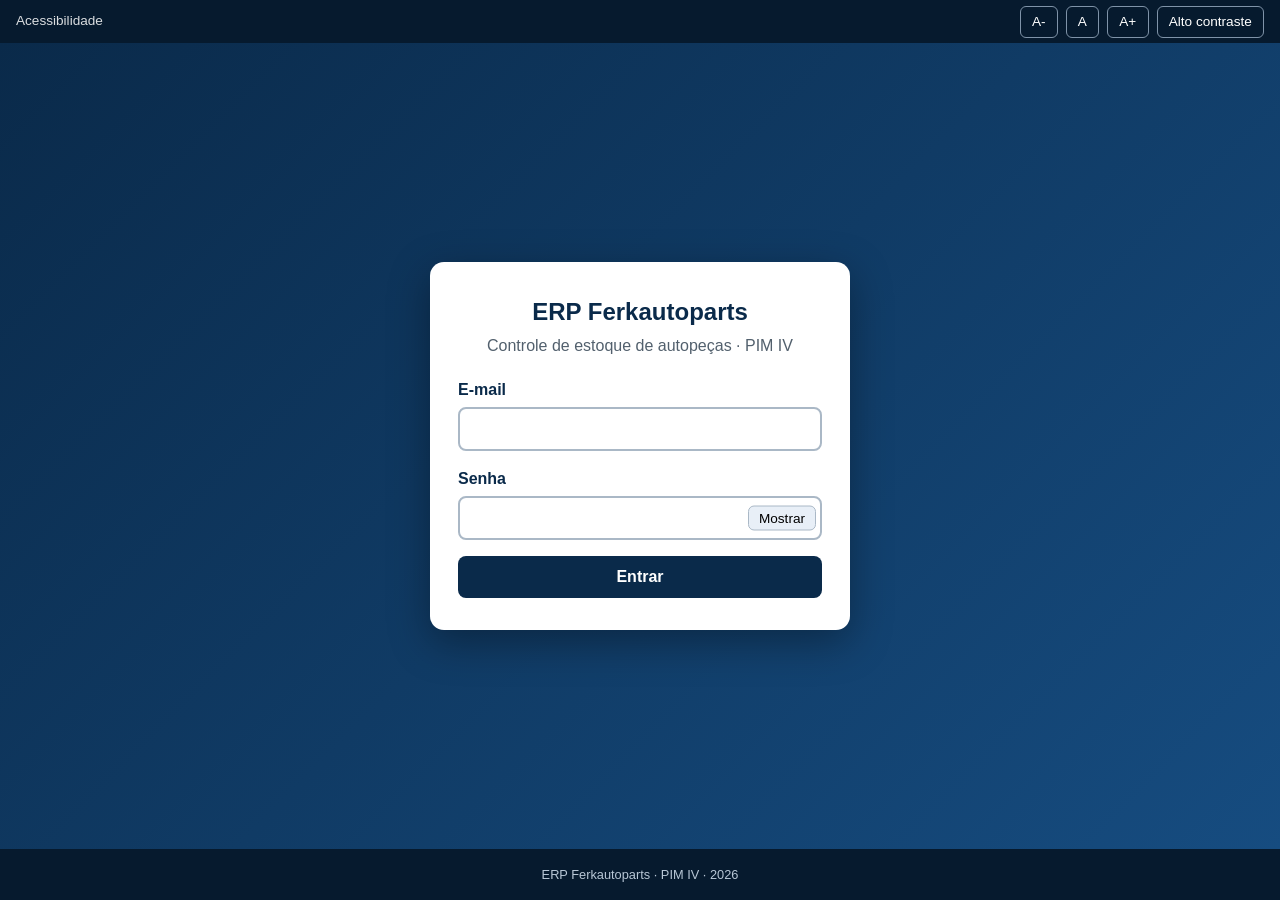
<file: api/wwwroot/index.html>
<!DOCTYPE html>
<html lang="pt-BR">
<head>
  <meta charset="utf-8">
  <meta name="viewport" content="width=device-width, initial-scale=1">
  <title>Login · ERP Ferkautoparts</title>
  <link rel="stylesheet" href="css/estilo.css">
</head>
<body class="pagina-login">
  <noscript><p class="msg msg-erro">Este sistema precisa de JavaScript ativado para funcionar.</p></noscript>

  <div class="login-area">
    <main id="conteudo" class="login-card">
      <h1>ERP Ferkautoparts</h1>
      <p class="subtitulo">Controle de estoque de autopeças · PIM IV</p>

      <form id="form-login" novalidate>
        <div class="campo">
          <label for="email">E-mail</label>
          <input id="email" name="email" type="email" autocomplete="username" required>
        </div>

        <div class="campo">
          <label for="senha">Senha</label>
          <div class="campo-senha">
            <input id="senha" name="senha" type="password" autocomplete="current-password" required>
            <button type="button" id="ver-senha" aria-pressed="false" aria-label="Mostrar senha">Mostrar</button>
          </div>
        </div>

        <div id="erro" class="msg msg-erro" role="alert" hidden></div>

        <button type="submit" class="btn" id="btn-entrar">Entrar</button>
      </form>
    </main>
  </div>

  <footer class="rodape">ERP Ferkautoparts · PIM IV · 2026</footer>

  <script src="js/app.js"></script>
  <script>
    (function () {
      // Se já está logado, vai direto para o dashboard
      if (ERP.getToken() && ERP.getUsuario()) { window.location.href = 'dashboard.html'; return; }

      ERP.montarPagina({ publica: true });

      const form = document.getElementById('form-login');
      const erro = document.getElementById('erro');
      const botao = document.getElementById('btn-entrar');
      const campoSenha = document.getElementById('senha');
      const verSenha = document.getElementById('ver-senha');

      function mostrarErro(texto) {
        erro.textContent = texto;
        erro.hidden = false;
      }

      verSenha.addEventListener('click', function () {
        const escondida = campoSenha.type === 'password';
        campoSenha.type = escondida ? 'text' : 'password';
        verSenha.textContent = escondida ? 'Ocultar' : 'Mostrar';
        verSenha.setAttribute('aria-pressed', escondida ? 'true' : 'false');
        verSenha.setAttribute('aria-label', escondida ? 'Ocultar senha' : 'Mostrar senha');
      });

      form.addEventListener('submit', async function (ev) {
        ev.preventDefault();
        erro.hidden = true;

        const email = document.getElementById('email').value.trim();
        const senha = campoSenha.value;
        if (!email || !senha) { mostrarErro('Informe o e-mail e a senha.'); return; }

        botao.disabled = true;
        botao.textContent = 'Entrando...';
        try {
          const r = await ERP.api('/api/auth/login', {
            method: 'POST',
            body: { email: email, senha: senha },
            semRedirecionar: true
          });
          ERP.salvarSessao(r.token, r.usuario);
          window.location.href = 'dashboard.html';
        } catch (e) {
          mostrarErro(e.message);
          botao.disabled = false;
          botao.textContent = 'Entrar';
          campoSenha.focus();
        }
      });
    })();
  </script>
</body>
</html>
</file>
<file: api/wwwroot/css/estilo.css>
/* =====================================================================
   ERP Ferkautoparts - PIM IV  |  Estilo base (todas as telas)
   Identidade: azul marinho #0A2A4A + verde #2ecc71 (mesma do PIM III)
   ===================================================================== */
:root {
  --azul: #0A2A4A;
  --azul-claro: #14416f;
  --verde: #2ecc71;
  --verde-escuro: #1e8449;
  --fundo: #f3f6fa;
  --card: #ffffff;
  --texto: #1b2733;
  --texto-suave: #52606d;
  --borda: #d5dde6;
  --critico: #c0392b;
  --baixo: #b9770e;
  --normal: #1e8449;
  --saida: #e67e22;
  --foco: #ffbf00;
  --raio: 10px;
}

* { box-sizing: border-box; }
html { font-size: 100%; }
body {
  margin: 0;
  font-family: "Segoe UI", Arial, Helvetica, sans-serif;
  background: var(--fundo);
  color: var(--texto);
  line-height: 1.5;
}

/* ---------- foco visível (navegação por teclado) ---------- */
:focus-visible { outline: 3px solid var(--foco); outline-offset: 2px; }

.pular {
  position: absolute; left: -999px; top: 0;
  background: var(--foco); color: #000; padding: .6rem 1rem; z-index: 100; font-weight: 700;
}
.pular:focus { left: 0; }

.so-leitor {
  position: absolute; width: 1px; height: 1px; overflow: hidden;
  clip: rect(0 0 0 0); white-space: nowrap;
}

/* ---------- barra de acessibilidade ---------- */
.barra-acess {
  background: #061a2e; color: #fff;
  display: flex; flex-wrap: wrap; gap: .5rem; align-items: center; justify-content: flex-end;
  padding: .35rem 1rem; font-size: .85rem;
}
.barra-acess span { margin-right: auto; opacity: .85; }
.barra-acess button {
  background: transparent; color: #fff; border: 1px solid #7f93a8; border-radius: 6px;
  padding: .2rem .7rem; cursor: pointer; font-size: .85rem; min-height: 32px;
}
.barra-acess button:hover { background: #12395e; }
.barra-acess button[aria-pressed="true"] { background: var(--verde); color: #04210f; border-color: var(--verde); font-weight: 700; }

/* ---------- cabeçalho / navegação ---------- */
.topo {
  background: var(--azul); color: #fff;
  display: flex; flex-wrap: wrap; align-items: center; gap: 1rem;
  padding: .7rem 1.25rem; border-bottom: 4px solid var(--verde);
}
.marca { font-size: 1.25rem; font-weight: 700; letter-spacing: .3px; margin-right: 1rem; }
.marca small { display: block; font-size: .7rem; font-weight: 400; opacity: .8; letter-spacing: 0; }
.menu { display: flex; flex-wrap: wrap; gap: .25rem; flex: 1; }
.menu a, .menu span {
  color: #dbe7f3; text-decoration: none; padding: .45rem .8rem; border-radius: 6px; font-size: .95rem;
}
.menu a:hover { background: var(--azul-claro); color: #fff; }
.menu a[aria-current="page"] { background: var(--verde); color: #04210f; font-weight: 700; }
.menu span[aria-disabled="true"] { opacity: .5; cursor: not-allowed; }
.usuario { display: flex; align-items: center; gap: .75rem; font-size: .9rem; }
.usuario .perfil {
  background: var(--verde); color: #04210f; font-weight: 700; font-size: .7rem;
  padding: .1rem .5rem; border-radius: 999px;
}
.btn-sair {
  background: transparent; color: #fff; border: 1px solid #9db3c8; border-radius: 6px;
  padding: .35rem .9rem; cursor: pointer; min-height: 36px;
}
.btn-sair:hover { background: #b03a2e; border-color: #b03a2e; }

/* ---------- conteúdo ---------- */
main { max-width: 1200px; margin: 0 auto; padding: 1.5rem 1.25rem 3rem; }
h1 { margin: 0 0 .25rem; color: var(--azul); font-size: 1.6rem; }
.subtitulo { margin: 0 0 1.25rem; color: var(--texto-suave); }
.linha-titulo { display: flex; flex-wrap: wrap; align-items: end; justify-content: space-between; gap: 1rem; margin-bottom: .5rem; }

.btn {
  background: var(--azul); color: #fff; border: 0; border-radius: 8px;
  padding: .6rem 1.1rem; font-size: 1rem; cursor: pointer; min-height: 42px; font-weight: 600;
}
.btn:hover { background: var(--azul-claro); }
.btn:disabled { opacity: .6; cursor: wait; }
.btn-verde { background: var(--verde-escuro); }
.btn-verde:hover { background: #17703c; }
.btn-claro { background: #fff; color: var(--azul); border: 1px solid var(--azul); }
.btn-claro:hover { background: #e8eff7; }

/* ---------- cards ---------- */
.cards { display: grid; grid-template-columns: repeat(auto-fit, minmax(210px, 1fr)); gap: 1rem; margin-bottom: 1.5rem; }
.card-kpi {
  background: var(--card); border: 1px solid var(--borda); border-left: 6px solid var(--azul);
  border-radius: var(--raio); padding: 1rem 1.1rem;
}
.card-kpi .rotulo { margin: 0; color: var(--texto-suave); font-size: .9rem; }
.card-kpi .valor { margin: .2rem 0 0; font-size: 1.9rem; font-weight: 700; color: var(--azul); word-break: break-word; }
.card-kpi.verde { border-left-color: var(--verde); }
.card-kpi.alerta { border-left-color: var(--critico); }
.card-kpi.alerta .valor { color: var(--critico); }

.painel {
  background: var(--card); border: 1px solid var(--borda); border-radius: var(--raio);
  padding: 1.1rem 1.25rem; margin-bottom: 1.5rem;
}
.painel h2 { margin: 0 0 .75rem; font-size: 1.15rem; color: var(--azul); }
.grade-2 { display: grid; grid-template-columns: repeat(auto-fit, minmax(340px, 1fr)); gap: 1.5rem; }
.grade-2 .painel { margin-bottom: 0; }
.grade-2 + .painel { margin-top: 1.5rem; }

/* ---------- tabelas ---------- */
.tabela-wrap { overflow-x: auto; }
table { width: 100%; border-collapse: collapse; font-size: .95rem; }
caption { text-align: left; font-weight: 600; padding-bottom: .5rem; }
th, td { text-align: left; padding: .55rem .7rem; border-bottom: 1px solid var(--borda); }
th { background: #eaf0f7; color: var(--azul); white-space: nowrap; }
td.num, th.num { text-align: right; font-variant-numeric: tabular-nums; }
tbody tr:hover { background: #f5f9fd; }

.selo { display: inline-block; padding: .1rem .6rem; border-radius: 999px; font-size: .8rem; font-weight: 700; border: 1px solid currentColor; }
.selo.CRITICO { color: var(--critico); background: #fdecea; }
.selo.BAIXO   { color: var(--baixo);   background: #fef5e0; }
.selo.NORMAL  { color: var(--normal);  background: #e6f6ec; }

/* ---------- gráficos simples (sem biblioteca externa) ---------- */
.barras-h { list-style: none; margin: 0; padding: 0; }
.barras-h li { display: grid; grid-template-columns: 110px 1fr 70px; align-items: center; gap: .6rem; margin: .45rem 0; font-size: .9rem; }
.barras-h .trilho { background: #e4eaf1; border-radius: 6px; height: 18px; overflow: hidden; }
.barras-h .preenche { background: var(--azul); height: 100%; border-radius: 6px; min-width: 2px; }
.barras-h .qtd { text-align: right; font-weight: 600; font-variant-numeric: tabular-nums; }

.legenda { display: flex; gap: 1rem; font-size: .85rem; margin-bottom: .5rem; flex-wrap: wrap; }
.legenda i { display: inline-block; width: 12px; height: 12px; border-radius: 3px; margin-right: .35rem; vertical-align: -1px; }
.i-entrada { background: var(--verde-escuro); }
.i-saida { background: var(--saida); }
.colunas { display: flex; align-items: end; gap: .6rem; height: 200px; padding-top: 1.2rem; border-bottom: 2px solid var(--borda); }
.colunas .dia { flex: 1; display: flex; flex-direction: column; align-items: center; justify-content: end; height: 100%; }
.colunas .par { display: flex; align-items: end; gap: 3px; height: 100%; width: 100%; justify-content: center; }
.colunas .col { flex: 1; max-width: 26px; min-height: 2px; border-radius: 4px 4px 0 0; position: relative; }
.colunas .col.entrada { background: var(--verde-escuro); }
.colunas .col.saida { background: var(--saida); }
.colunas .col b { position: absolute; top: -1.1rem; left: 50%; transform: translateX(-50%); font-size: .72rem; color: var(--texto); font-weight: 600; }
.rotulos-dia { display: flex; gap: .6rem; font-size: .75rem; color: var(--texto-suave); margin-top: .3rem; }
.rotulos-dia span { flex: 1; text-align: center; }

/* ---------- mensagens ---------- */
.msg { padding: .8rem 1rem; border-radius: 8px; margin: 1rem 0; }
.msg-erro { background: #fdecea; color: #7b1e14; border: 1px solid #e6a79f; }
.msg-info { background: #e8f1fb; color: #0b3a66; border: 1px solid #b6cfe8; }
.vazio { color: var(--texto-suave); font-style: italic; margin: .5rem 0; }

/* ---------- login ---------- */
.pagina-login { min-height: 100vh; display: flex; flex-direction: column; }
.login-area { flex: 1; display: grid; place-items: center; padding: 1.5rem;
  background: linear-gradient(135deg, var(--azul) 0%, #164c80 100%); }
.login-card { background: #fff; width: 100%; max-width: 420px; border-radius: 14px; padding: 2rem 1.75rem; box-shadow: 0 12px 40px rgba(0,0,0,.35); }
.login-card h1 { text-align: center; font-size: 1.5rem; }
.login-card .subtitulo { text-align: center; }
.campo { margin-bottom: 1rem; }
.campo label { display: block; font-weight: 600; margin-bottom: .3rem; color: var(--azul); }
.campo input {
  width: 100%; padding: .7rem .8rem; font-size: 1rem; border: 2px solid #aab8c6; border-radius: 8px; background: #fff; color: #000;
}
.campo input:focus { border-color: var(--azul); outline: 3px solid var(--foco); outline-offset: 1px; }
.campo-senha { position: relative; }
.campo-senha input { padding-right: 5.2rem; }
.campo-senha button {
  position: absolute; right: .4rem; top: 50%; transform: translateY(-50%);
  background: #e8eff7; border: 1px solid #aab8c6; border-radius: 6px; padding: .25rem .6rem; cursor: pointer; font-size: .85rem;
}
.login-card .btn { width: 100%; }

.rodape { text-align: center; font-size: .8rem; color: var(--texto-suave); padding: 1rem; }
.pagina-login .rodape { background: #061a2e; color: #b8c7d6; }

/* ---------- ALTO CONTRASTE ---------- */
body.alto-contraste { background: #000; color: #fff; }
body.alto-contraste .topo { background: #000; border-bottom-color: #ffff00; }
body.alto-contraste .barra-acess { background: #000; border-bottom: 1px solid #fff; }
body.alto-contraste .menu a, body.alto-contraste .menu span { color: #fff; }
body.alto-contraste .menu a:hover { background: #333; }
body.alto-contraste .menu a[aria-current="page"] { background: #ffff00; color: #000; }
body.alto-contraste .card-kpi, body.alto-contraste .painel, body.alto-contraste .login-card {
  background: #000; color: #fff; border: 2px solid #fff;
}
body.alto-contraste h1, body.alto-contraste .painel h2, body.alto-contraste .card-kpi .valor,
body.alto-contraste .campo label, body.alto-contraste .subtitulo, body.alto-contraste .card-kpi .rotulo { color: #ffff00; }
body.alto-contraste .card-kpi.alerta .valor { color: #ff6b6b; }
body.alto-contraste th { background: #222; color: #ffff00; }
body.alto-contraste td, body.alto-contraste th { border-bottom-color: #888; }
body.alto-contraste tbody tr:hover { background: #222; }
body.alto-contraste .btn { background: #ffff00; color: #000; border: 2px solid #fff; }
body.alto-contraste .btn-claro { background: #000; color: #ffff00; border: 2px solid #ffff00; }
body.alto-contraste .barras-h .trilho { background: #333; }
body.alto-contraste .barras-h .preenche { background: #00e5ff; }
body.alto-contraste .colunas .col.entrada { background: #00ff7f; }
body.alto-contraste .colunas .col.saida { background: #ff9800; }
body.alto-contraste .colunas .col b, body.alto-contraste .rotulos-dia, body.alto-contraste .legenda { color: #fff; }
body.alto-contraste .selo.CRITICO { background: #000; color: #ff6b6b; }
body.alto-contraste .selo.BAIXO { background: #000; color: #ffd24d; }
body.alto-contraste .selo.NORMAL { background: #000; color: #7dff9b; }
body.alto-contraste .msg-erro { background: #000; color: #ff9e9e; border-color: #ff6b6b; }
body.alto-contraste .msg-info { background: #000; color: #9fd4ff; border-color: #9fd4ff; }
body.alto-contraste .login-area { background: #000; }
body.alto-contraste .campo input { background: #000; color: #fff; border-color: #fff; }
body.alto-contraste .campo-senha button { background: #000; color: #fff; border-color: #fff; }
body.alto-contraste .rodape { color: #fff; }

@media (max-width: 640px) {
  .barras-h li { grid-template-columns: 90px 1fr 56px; }
  .grade-2 { grid-template-columns: 1fr; }
}
@media (prefers-reduced-motion: reduce) { * { transition: none !important; animation: none !important; } }
</file>
<file: api/wwwroot/css/cadastros.css>
/* =====================================================================
   ERP Ferkautoparts - PIM IV  |  Estilos das telas de cadastro
   (Produtos e Movimentações). Usado junto com estilo.css
   ===================================================================== */

/* ---------- campos extras ---------- */
.campo select, .campo textarea {
  width: 100%; padding: .7rem .8rem; font-size: 1rem; font-family: inherit;
  border: 2px solid #aab8c6; border-radius: 8px; background: #fff; color: #000;
}
.campo textarea { resize: vertical; min-height: 4.5rem; }
.campo select:focus, .campo textarea:focus { border-color: var(--azul); outline: 3px solid var(--foco); outline-offset: 1px; }
.campo input:disabled { background: #eef2f6; color: #52606d; cursor: not-allowed; }
.campo .dica { margin: .25rem 0 0; font-size: .82rem; color: var(--texto-suave); }

/* ---------- filtros ---------- */
.filtros { display: grid; grid-template-columns: repeat(auto-fit, minmax(190px, 1fr)); gap: .9rem; align-items: end; }
.filtros .campo { margin-bottom: 0; }
.resumo-lista { margin: .9rem 0 .4rem; color: var(--texto-suave); font-size: .92rem; }

/* ---------- botões ---------- */
.btn-peq { padding: .3rem .75rem; min-height: 34px; font-size: .85rem; border-radius: 6px; }
.btn-perigo { background: var(--critico); color: #fff; }
.btn-perigo:hover { background: #962d22; }
.acoes { display: flex; flex-wrap: wrap; gap: .4rem; }
a.btn { display: inline-flex; align-items: center; text-decoration: none; }

/* ---------- selos extras ---------- */
.selo.ATIVO    { color: var(--normal); background: #e6f6ec; }
.selo.INATIVO  { color: #5d6d7e; background: #eef1f4; }
.selo.OBSOLETO { color: var(--baixo); background: #fef5e0; }
.selo.ENTRADA  { color: var(--verde-escuro); background: #e6f6ec; }
.selo.SAIDA    { color: #a04000; background: #fdf0e3; }

.msg-ok { background: #e6f6ec; color: #145a32; border: 1px solid #9bd5b2; }

/* ---------- janela (dialog) ---------- */
dialog {
  border: 0; border-radius: 14px; padding: 0; width: min(680px, 94vw); max-height: 92vh;
  box-shadow: 0 16px 50px rgba(0,0,0,.4); color: var(--texto);
}
dialog::backdrop { background: rgba(0, 0, 0, .55); }
.dlg-cab { padding: 1.1rem 1.5rem .3rem; }
.dlg-cab h2 { margin: 0; color: var(--azul); font-size: 1.3rem; }
.dlg-corpo { padding: .6rem 1.5rem 1rem; overflow-y: auto; max-height: 68vh; }
.dlg-rodape { display: flex; justify-content: flex-end; gap: .6rem; flex-wrap: wrap; padding: 1rem 1.5rem; border-top: 1px solid var(--borda); background: #f6f9fc; border-radius: 0 0 14px 14px; }
.form-grade { display: grid; grid-template-columns: repeat(2, 1fr); gap: 0 1rem; }
.form-grade .largo { grid-column: 1 / -1; }
.obrigatorio { color: var(--critico); font-weight: 700; }

/* ---------- registrar movimentação ---------- */
.tipo-opcoes { display: flex; gap: .75rem; flex-wrap: wrap; }
.tipo-opcoes label {
  display: flex; align-items: center; gap: .5rem; cursor: pointer; margin: 0;
  border: 2px solid #aab8c6; border-radius: 8px; padding: .6rem 1.1rem; background: #fff; color: var(--azul); font-weight: 600;
}
.tipo-opcoes input { width: 1.1rem; height: 1.1rem; margin: 0; accent-color: var(--azul); }
.tipo-opcoes label:has(input:checked) { border-color: var(--azul); background: #e8f1fb; }
.tipo-opcoes label:has(input:focus-visible) { outline: 3px solid var(--foco); outline-offset: 2px; }
.info-produto { background: #eaf0f7; border-radius: 8px; padding: .7rem .9rem; margin: 0 0 1rem; font-size: .95rem; }
.form-mov { display: grid; grid-template-columns: repeat(auto-fit, minmax(240px, 1fr)); gap: 0 1.25rem; }
.form-mov .largo { grid-column: 1 / -1; }

/* ---------- ALTO CONTRASTE ---------- */
body.alto-contraste dialog { background: #000; color: #fff; border: 2px solid #fff; }
body.alto-contraste dialog::backdrop { background: rgba(0, 0, 0, .85); }
body.alto-contraste .dlg-cab h2 { color: #ffff00; }
body.alto-contraste .dlg-rodape { background: #000; border-top-color: #fff; }
body.alto-contraste .campo select, body.alto-contraste .campo textarea { background: #000; color: #fff; border-color: #fff; }
body.alto-contraste .campo input:disabled { background: #222; color: #bbb; }
body.alto-contraste .campo .dica, body.alto-contraste .resumo-lista { color: #fff; }
body.alto-contraste .btn-perigo { background: #ff6b6b; color: #000; border: 2px solid #fff; }
body.alto-contraste .selo.ATIVO, body.alto-contraste .selo.ENTRADA { background: #000; color: #7dff9b; }
body.alto-contraste .selo.INATIVO { background: #000; color: #ccc; }
body.alto-contraste .selo.OBSOLETO { background: #000; color: #ffd24d; }
body.alto-contraste .selo.SAIDA { background: #000; color: #ffb066; }
body.alto-contraste .msg-ok { background: #000; color: #7dff9b; border-color: #7dff9b; }
body.alto-contraste .info-produto { background: #000; border: 2px solid #fff; }
body.alto-contraste .tipo-opcoes label { background: #000; color: #fff; border-color: #fff; }
body.alto-contraste .tipo-opcoes label:has(input:checked) { background: #ffff00; color: #000; }
body.alto-contraste .obrigatorio { color: #ff6b6b; }

@media (max-width: 640px) {
  .form-grade { grid-template-columns: 1fr; }
}
</file>
<file: api/wwwroot/css/admin.css>
/* =====================================================================
   ERP Ferkautoparts - PIM IV  |  Estilos das telas Estoque e Admin (Bloco 3)
   Usado junto com estilo.css e cadastros.css
   ===================================================================== */

/* ---------- abas (Admin) ---------- */
.abas { display: flex; flex-wrap: wrap; gap: .25rem; border-bottom: 3px solid var(--azul); margin-bottom: 1.25rem; }
.aba {
  background: #e4ebf3; color: var(--azul); border: 1px solid var(--borda); border-bottom: 0;
  border-radius: 8px 8px 0 0; padding: .6rem 1.2rem; font-size: 1rem; font-weight: 600;
  cursor: pointer; min-height: 44px; font-family: inherit;
}
.aba:hover { background: #d3e0ee; }
.aba[aria-selected="true"] { background: var(--azul); color: #fff; border-color: var(--azul); }
.painel-aba[hidden] { display: none; }
.barra-acoes { display: flex; justify-content: space-between; align-items: center; flex-wrap: wrap; gap: .75rem; margin-bottom: .5rem; }
.barra-acoes .resumo-lista { margin: 0; }

/* ---------- caixa de marcar ---------- */
.campo.campo-check label { display: flex; align-items: center; gap: .6rem; cursor: pointer; }
.campo.campo-check input[type="checkbox"] { width: 1.25rem; height: 1.25rem; padding: 0; margin: 0; accent-color: var(--azul); }
.campo.campo-check input[type="checkbox"]:disabled { cursor: not-allowed; }

/* ---------- selos de auditoria ---------- */
.selo.INSERT { color: var(--verde-escuro); background: #e6f6ec; }
.selo.UPDATE { color: #0b5394; background: #e8f1fb; }
.selo.DELETE { color: var(--critico); background: #fdecea; }
.selo.SIM { color: var(--baixo); background: #fef5e0; }

/* ---------- detalhes da auditoria ---------- */
details.aud summary { cursor: pointer; color: var(--azul); font-weight: 600; }
details.aud ul { margin: .5rem 0 .2rem; padding-left: 1.2rem; font-size: .9rem; }
details.aud li { margin: .15rem 0; }
details.aud code { background: #eef2f6; border-radius: 4px; padding: 0 .3rem; font-size: .85em; }

/* ---------- totais ---------- */
tfoot td { font-weight: 700; background: #eaf0f7; border-top: 2px solid var(--azul); }

/* ---------- ALTO CONTRASTE ---------- */
body.alto-contraste .aba { background: #000; color: #fff; border-color: #fff; }
body.alto-contraste .aba:hover { background: #333; }
body.alto-contraste .aba[aria-selected="true"] { background: #ffff00; color: #000; border-color: #ffff00; }
body.alto-contraste .abas { border-bottom-color: #ffff00; }
body.alto-contraste .selo.INSERT { background: #000; color: #7dff9b; }
body.alto-contraste .selo.UPDATE { background: #000; color: #9fd4ff; }
body.alto-contraste .selo.DELETE { background: #000; color: #ff6b6b; }
body.alto-contraste .selo.SIM { background: #000; color: #ffd24d; }
body.alto-contraste details.aud summary { color: #ffff00; }
body.alto-contraste details.aud code { background: #222; color: #fff; }
body.alto-contraste tfoot td { background: #222; color: #ffff00; border-top-color: #ffff00; }
</file>
